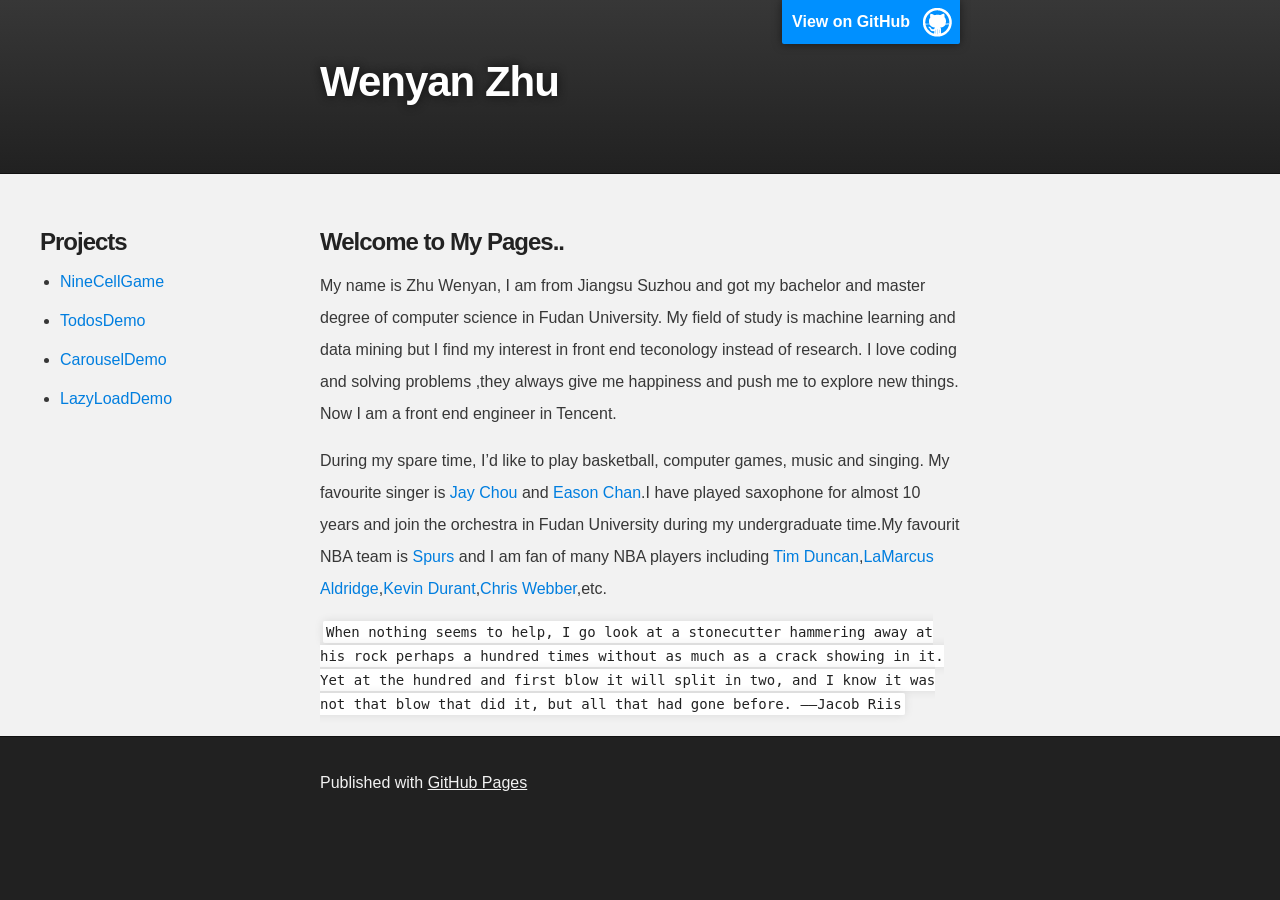
<file: index.html>
<!DOCTYPE html>
<html>
  <head>
    <meta charset='utf-8'>
    <meta http-equiv="X-UA-Compatible" content="chrome=1">
    <meta name="description" content="Zhuwy.GitHub.io : ">
    <link rel="stylesheet" type="text/css" media="screen" href="stylesheets/stylesheet.css">
    <title>Zhuwy.GitHub.io</title>
  </head>
  <body>
    <!-- HEADER -->
    <div id="header_wrap" class="outer">
      <header class="inner">
        <a id="forkme_banner" href="https://github.com/zhuwy" target="_blank">View on GitHub</a>
        <h1 id="project_title">Wenyan Zhu</h1>
        <h2 id="project_tagline"></h2>
      </header>
    </div>
    <!-- MAIN CONTENT -->
    <div id="main_content_wrap" class="outer">
      <section id="left-bar">
        <h3>Projects</h3>
        <ul>
		  <li><a class="anchor" href="http://zhuwy.github.io/projects/NineCellGame" target="_blank">NineCellGame</a></li>
          <li><a class="anchor" href="http://zhuwy.github.io/projects/Todos" target="_blank">TodosDemo</a></li>
          <li><a class="anchor" href="http://zhuwy.github.io/projects/Carousel" target="_blank">CarouselDemo</a></li>
          <li><a class="anchor" href="http://zhuwy.github.io/projects/LazyLoad" target="_blank">LazyLoadDemo</a></li>
        </ul>
        
      </section>
      <section id="main_content" class="inner">
        <h3>
        <a id="welcome-to-github-pages" class="anchor" href="#welcome-to-github-pages" aria-hidden="true"><span class="octicon octicon-link"></span></a>Welcome to My Pages..</h3>
        <p>My name is Zhu Wenyan, I am from Jiangsu Suzhou and got my bachelor and master degree of computer science in Fudan University. My field of study is machine learning and data mining but I find my interest in front end teconology instead of research. I love coding and solving problems ,they always give me happiness and push me to explore new things. Now I am a front end engineer in Tencent.
        </p>
        <p>During my spare time, I’d like to play basketball, computer games, music and singing. My favourite singer is <a href="http://music.163.com/#/artist?id=6452">Jay Chou</a> and <a href="http://music.163.com/#/artist?id=2116">Eason Chan</a>.I have played saxophone for almost 10 years and join the orchestra in Fudan University during my undergraduate time.My favourit NBA team is <a href="">Spurs</a> and I am fan of many NBA players including <a href="">Tim Duncan</a>,<a href="https://en.wikipedia.org/wiki/LaMarcus_Aldridge">LaMarcus Aldridge</a>,<a href="https://en.wikipedia.org/wiki/Kevin_Durant">Kevin Durant</a>,<a href="https://en.wikipedia.org/wiki/Chris_Webber">Chris Webber</a>,etc.
        </p>
        <code>
          When nothing seems to help, I go look at a stonecutter hammering away at his rock perhaps a hundred times without as much as a crack showing in it. Yet at the hundred and first blow it will split in two, and I know it was not that blow that did it, but all that had gone before.   
          ——Jacob Riis</code>
        <!-- <p>This automatic page generator is the easiest way to create beautiful pages for all of your projects. Author your page content here <a href="https://guides.github.com/features/mastering-markdown/">using GitHub Flavored Markdown</a>, select a template crafted by a designer, and publish. After your page is generated, you can check out the new <code>gh-pages</code> branch locally. If you’re using GitHub for Mac or GitHub for Windows, simply sync your repository and you’ll see the new branch.</p> -->
        <!-- <h3>
        <a id="designer-templates" class="anchor" href="#designer-templates" aria-hidden="true"><span class="octicon octicon-link"></span></a>Designer Templates</h3>
        <p>We’ve crafted some handsome templates for you to use. Go ahead and click 'Continue to layouts' to browse through them. You can easily go back to edit your page before publishing. After publishing your page, you can revisit the page generator and switch to another theme. Your Page content will be preserved.</p>
        <h3>
        <a id="creating-pages-manually" class="anchor" href="#creating-pages-manually" aria-hidden="true"><span class="octicon octicon-link"></span></a>Creating pages manually</h3>
        <p>If you prefer to not use the automatic generator, push a branch named <code>gh-pages</code> to your repository to create a page manually. In addition to supporting regular HTML content, GitHub Pages support Jekyll, a simple, blog aware static site generator. Jekyll makes it easy to create site-wide headers and footers without having to copy them across every page. It also offers intelligent blog support and other advanced templating features.</p>
        <h3>
        <a id="authors-and-contributors" class="anchor" href="#authors-and-contributors" aria-hidden="true"><span class="octicon octicon-link"></span></a>Authors and Contributors</h3>
        <p>You can <a href="https://github.com/blog/821" class="user-mention">@mention</a> a GitHub username to generate a link to their profile. The resulting <code>&lt;a&gt;</code> element will link to the contributor’s GitHub Profile. For example: In 2007, Chris Wanstrath (<a href="https://github.com/defunkt" class="user-mention">@defunkt</a>), PJ Hyett (<a href="https://github.com/pjhyett" class="user-mention">@pjhyett</a>), and Tom Preston-Werner (<a href="https://github.com/mojombo" class="user-mention">@mojombo</a>) founded GitHub.</p>
        <h3>
        <a id="support-or-contact" class="anchor" href="#support-or-contact" aria-hidden="true"><span class="octicon octicon-link"></span></a>Support or Contact</h3>
        <p>Having trouble with Pages? Check out our <a href="https://help.github.com/pages">documentation</a> or <a href="https://github.com/contact">contact support</a> and we’ll help you sort it out.</p> -->
      </section>
    </div>
    <!-- FOOTER  -->
    <div id="footer_wrap" class="outer">
      <footer class="inner">
        <p>Published with <a href="https://pages.github.com">GitHub Pages</a></p>
      </footer>
    </div>
    
  </body>
</html>
</file>
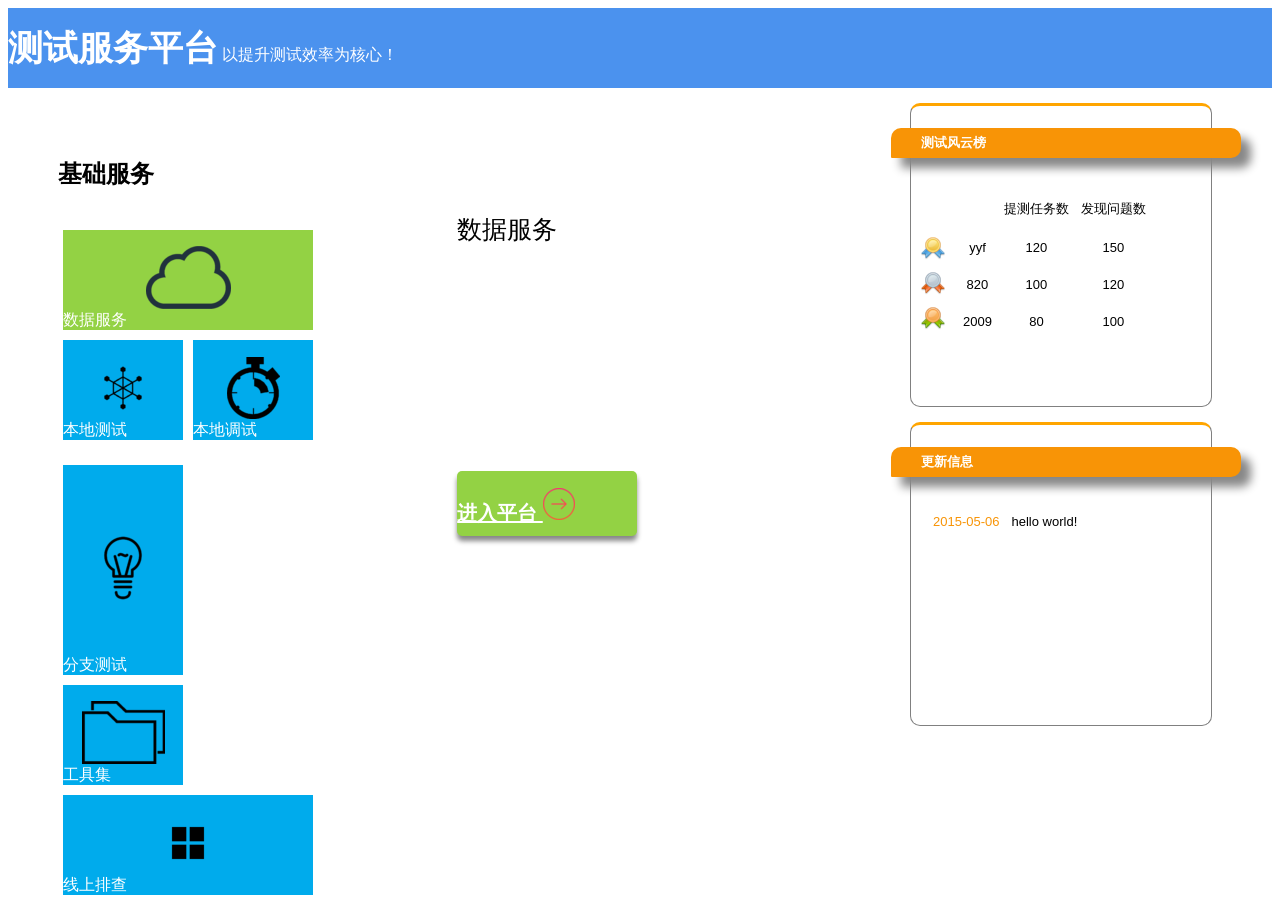
<file: projects/BaiduHomework/index.html>
<!DOCTYPE html>
<html lang="en">
<head>
  <meta charset="utf-8">
  
  <link href = "./css/main.css" rel="stylesheet">
  <title>Test Platform</title>
<style >

</style>
</head>
<body>
  
<div class="header">
	<span class="title">测试服务平台</span>
	<span class="subtitle">以提升测试效率为核心！</span>
</div>
  
<div class="left">
  <h2>基础服务</h2>
  
  <div id="leftup">
    <div id="t1" class="option selected">
    	<span class="optiontext">数据服务</span>
    	<div class="pic">
    		<img src="./images/cloud-64px.png" />
    	</div>    	                   
    </div>
    
    <div id="t2" class="option">
	    <span class="optiontext">本地测试</span>
	    <div class="pic">
    		<img src="./images/hexagon-64px.png"  />
    	</div>
    </div>
    <div id="t3" class="option">
    	<span class="optiontext">本地调试</span>
    	<div class="pic">
    		<img src="./images/stopwatch-64px.png"  />
    	</div>
    </div>
  </div>
    <div id="t4" class="option">
    	<span class="optiontext">分支测试</span>
    	<div class="pic">
    		<img src="./images/light-64px.png"  />
    	</div>
    </div>
    <div id="t5" class="option">
    	<span class="optiontext">工具集</span>
    	<div class="pic">
    		<img src="./images/folder-64px.png"  />
    	</div>
    </div>
    <div id="t6" class="option">
    	<span class="optiontext">线上排查</span>
    	<div class="pic">
    		<img src="./images/foursquare-64px.png"  />
    	</div>
    </div>
    
    
</div>
  
<div class="middle">
	<p class="board">数据服务</p>  
	<div class="button">	
		<a href="about:blank" target="_blank" >进入平台
			<img src="./images/right-32px.png"  />
		</a>
	</div>
</div>
  
<div class="right">
  	<div class="bullet">  	
  		<div class="bullettitle">
  			<h5>测试风云榜</h5>
  		</div>
  		<div class="gold medal">
  			<img src="./images/gold-24px.png" />
  		</div>
  		<div class="silver medal">
  			<img src="./images/silver-24px.png" />
  		</div>
  		<div class="bronze medal">
  			<img src="./images/bronze-24px.png" />
  		</div>
  		<table class="ranktable">  
			    <tr>
			    <td></td>		    
			    	<td>提测任务数</td>
			    	<td>发现问题数</td>
			    </tr>
			   
			    <tr>  
			     <td>yyf</td>  
			     <td>120</td>  
			     <td>150</td> 
			    </tr>
          <tr>  
           <td>820</td>  
           <td>100</td>  
           <td>120</td> 
          </tr>  
          <tr>  
           <td>2009</td>  
           <td>80</td>  
           <td>100</td> 
          </tr>    
			   
			     
		  </table> 
  	</div>
  	<div class="bullet">
  		<div class="bullettitle">
  			<h5>更新信息</h5>
  			
  		</div>
 
	  		<table class ="updatetable">  
				    
				   <c:forEach var="info" items="${mainModel.infoList}">  
				    <tr>  
				     <td style="color:rgb(248,148,6);">2015-05-06</td>  
				     <td>hello world!</td>  
				    
				    </tr>  
				   </c:forEach>  
				     
			  </table>

  	</div>
</div>
  
</body>
<script src="./js/jquery.js" ></script>
<script src="./js/main.js" ></script>
</html>
</file>
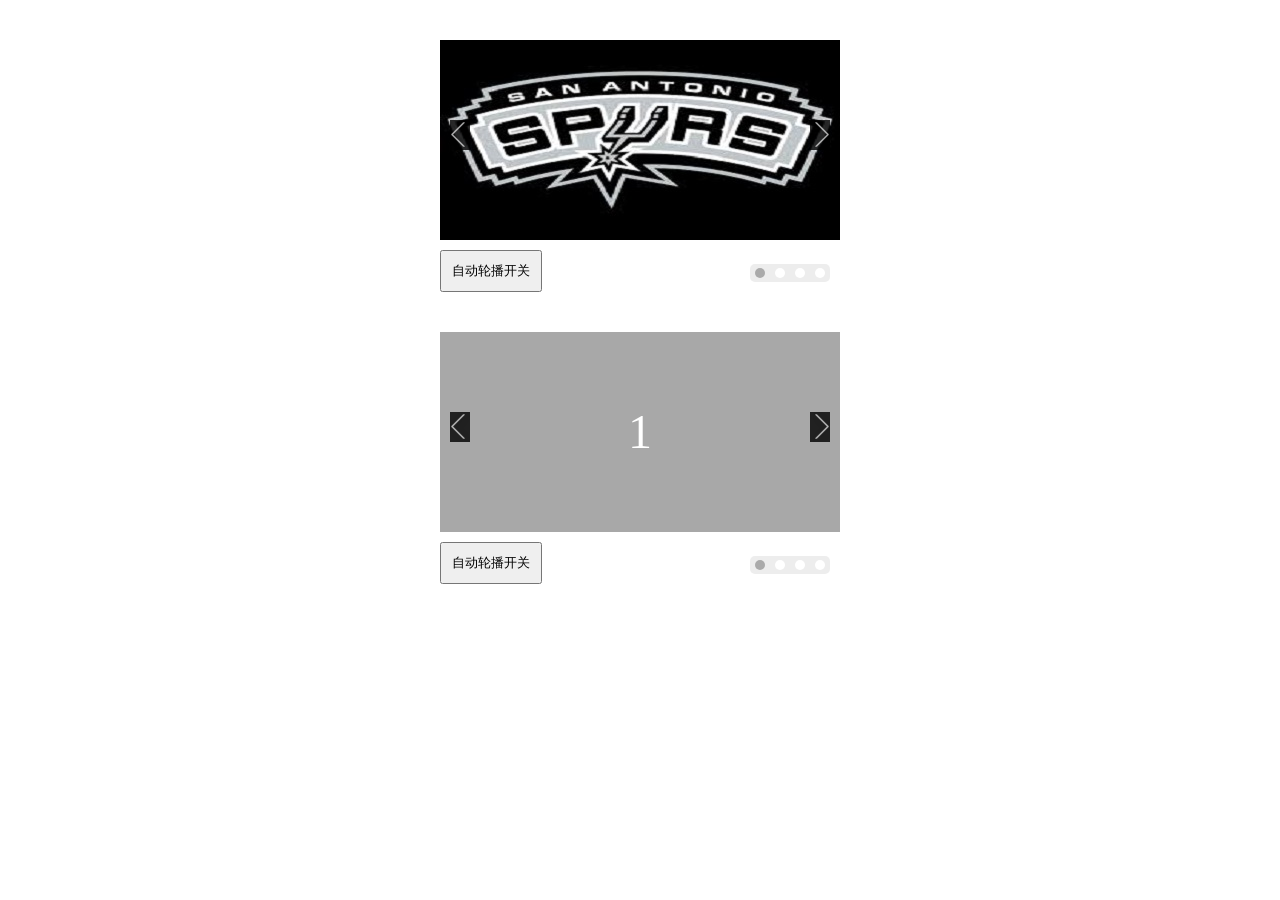
<file: projects/Carousel/index.html>
<!doctype html>
<html lang="en">
	<head>
		<meta charset="UTF-8">
		<title>Carousel轮播</title>
		<link rel="stylesheet" type="text/css" href="./styles/carousel.css">
	</head>
	<body>
		<div class="mod-carousel">
			<div class="buttons">
				<span class="prev"></span>
				<span class="next"></span>
			</div>


			<ul class="nav">
				<li><a href="javascript:void(0)" class="circle active"></a></li>
				<li><a href="javascript:void(0)" class="circle"></a></li>
				<li><a href="javascript:void(0)" class="circle"></a></li>
				<li><a href="javascript:void(0)" class="circle"></a></li>
			</ul>

			<div class="content">
				<ul>
					<li data-idx=0>
						<img src="./images/spurs/spurs1.jpg" alt="Slide-0">
					</li>
					<li data-idx=1>
						<img src="./images/spurs/gdp1.jpg" alt="Slide-1">
					</li>
					<li data-idx=2>
						<img src="./images/spurs/gdp2.jpg" alt="Slide-2">
					</li>
					<li data-idx=3>
						<img src="./images/spurs/td1.png" alt="Slide-3">
					</li>
				</ul>
			</div>
			<div class="autoPlaySwitch">
				<button>自动轮播开关</button>
			</div>
		</div>
		<div class="mod-carousel">
			<div class="buttons">
				<span class="prev"></span>
				<span class="next"></span>
			</div>


			<ul class="nav">
				<li><a href="javascript:void(0)" class="circle active"></a></li>
				<li><a href="javascript:void(0)" class="circle"></a></li>
				<li><a href="javascript:void(0)" class="circle"></a></li>
				<li><a href="javascript:void(0)" class="circle"></a></li>
			</ul>

			<div class="content">
				<ul>
					<li data-idx=0>
						<span>1</span>
					</li>
					<li data-idx=1>
						<span>2</span>
					</li>
					<li data-idx=2>
						<span>3</span>
					</li>
					<li data-idx=3>
						<span>4</span>
					</li>
				</ul>
			</div>
			<div class="autoPlaySwitch">
				<button>自动轮播开关</button>
			</div>
		</div>
		<script type="text/javascript" src="./js/jquery-1.11.3.min.js"></script>
		<script type="text/javascript" src="./js/carousel.js"></script>
	</body>
</html>
</file>
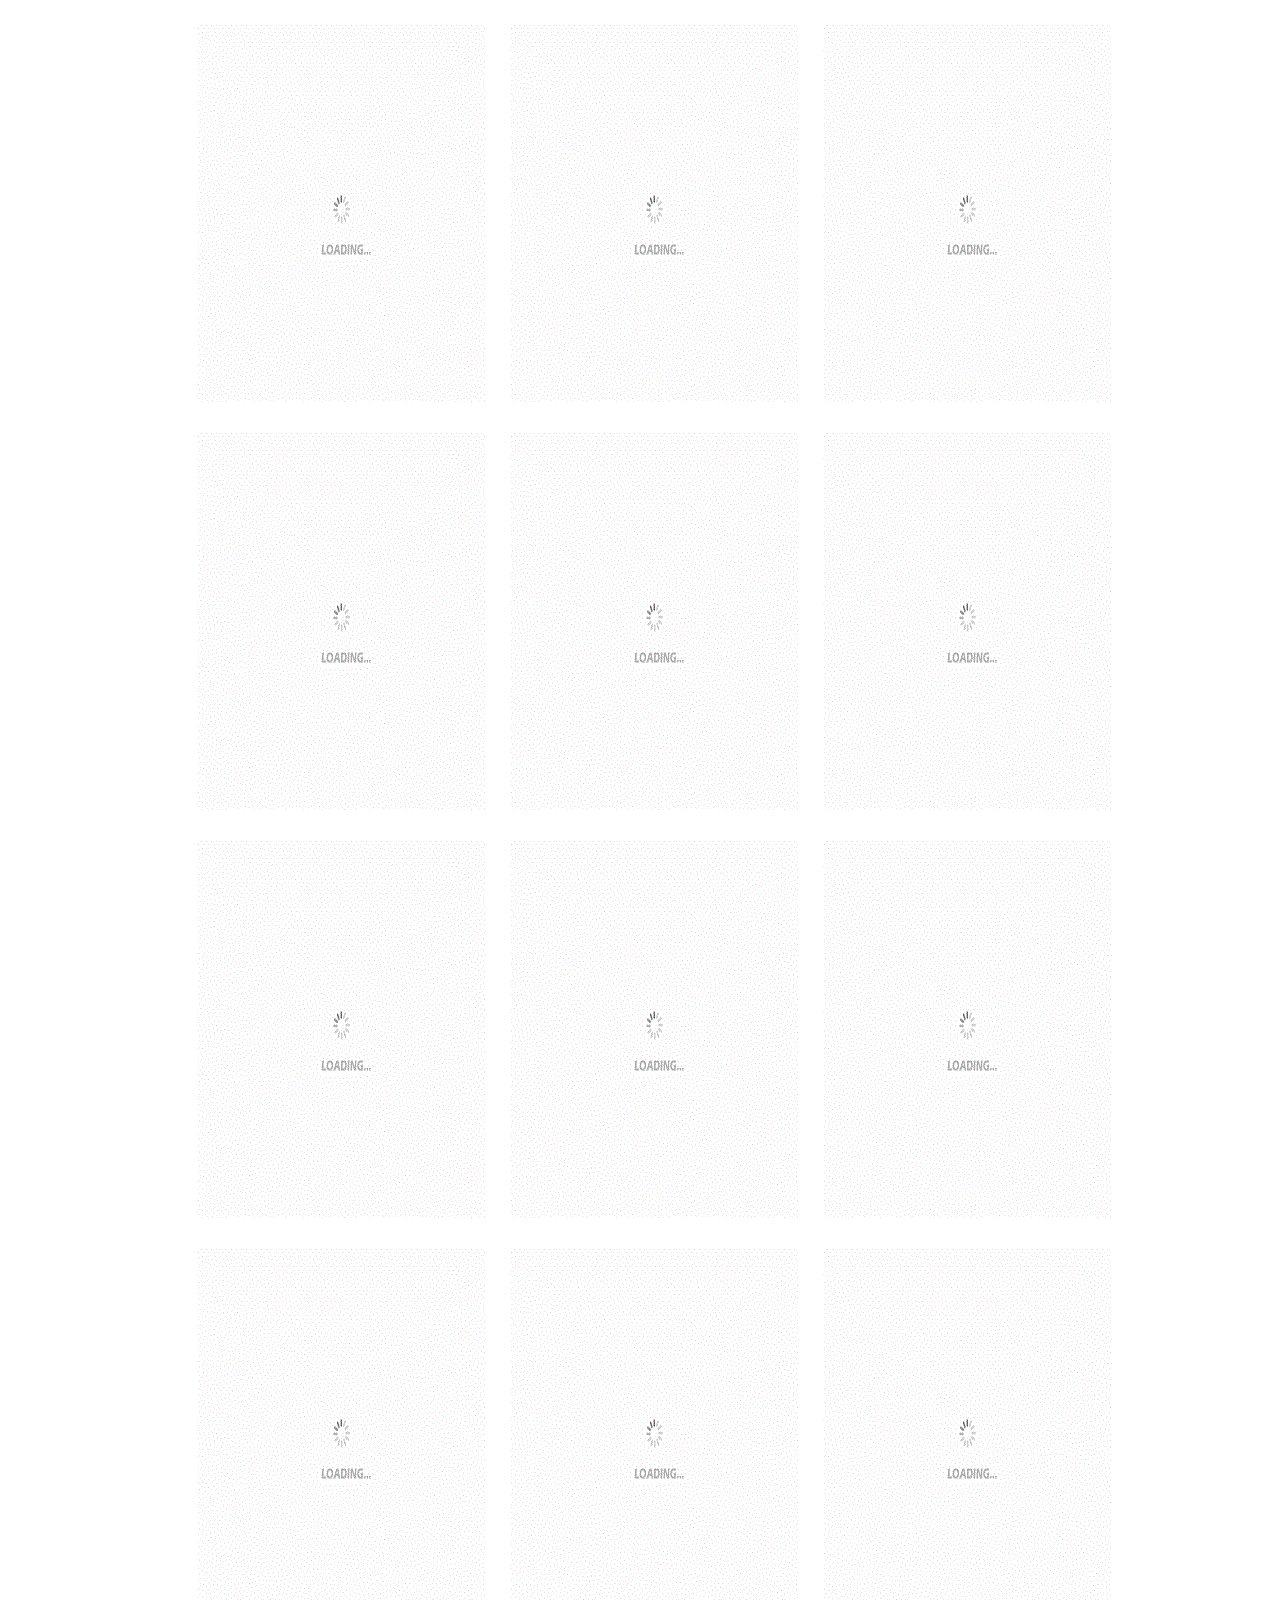
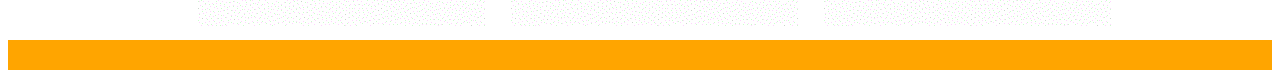
<file: projects/LazyLoad/index.html>
<!doctype html>
<html lang="en">
	<head>
		<meta charset="UTF-8">
		<link rel="stylesheet" type="text/css" href="lazyload.css">
	</head>
	<body>
		<ul class="container">
			<li><a href="javascript:void(0)"><img src="./images/loading.gif" data-src="./images/masami.jpg"></a></li>
			<li><a href="javascript:void(0)"><img src="./images/loading.gif" data-src="./images/masami.jpg"></a></li>
			<li><a href="javascript:void(0)"><img src="./images/loading.gif" data-src="./images/masami.jpg"></a></li>
			<li><a href="javascript:void(0)"><img src="./images/loading.gif" data-src="./images/masami.jpg"></a></li>
			<li><a href="javascript:void(0)"><img src="./images/loading.gif" data-src="./images/masami.jpg"></a></li>
			<li><a href="javascript:void(0)"><img src="./images/loading.gif" data-src="./images/masami.jpg"></a></li>
			<li><a href="javascript:void(0)"><img src="./images/loading.gif" data-src="./images/masami.jpg"></a></li>
			<li><a href="javascript:void(0)"><img src="./images/loading.gif" data-src="./images/masami.jpg"></a></li>
			<li><a href="javascript:void(0)"><img src="./images/loading.gif" data-src="./images/masami.jpg"></a></li>
			<li><a href="javascript:void(0)"><img src="./images/loading.gif" data-src="./images/masami.jpg"></a></li>
			<li><a href="javascript:void(0)"><img src="./images/loading.gif" data-src="./images/masami.jpg"></a></li>
			<li><a href="javascript:void(0)"><img src="./images/loading.gif" data-src="./images/masami.jpg"></a></li>
		</ul>
		<div class="footer">
			
		</div>
		<script type="text/javascript" src="jquery-1.11.3.min.js"></script>
		<script type="text/javascript" src="lazyload.js"></script>
		<!-- <script type="text/javascript">
		$(window).on('scroll', function(){
		checkShow();
		});
		checkShow();
		function checkShow(){
		$('.container img').each(function(){
			var $cur = $(this);
			if(isShow($cur)){
				setTimeout(function(){
					showImg($cur);
				}, 500);
				
			}
		});
		}
		function isShow(el){
		var scrollH = $(window).scrollTop(),
		winH = $(window).height(),
		top = el.offset().top;
		if(top < winH + scrollH){
		return true;
		}else{
		return false;
		}
		}
		function showImg($el){
		$el.attr('src', $el.attr('data-src'));
		}
		</script>-->
	</body>
</html>
</file>
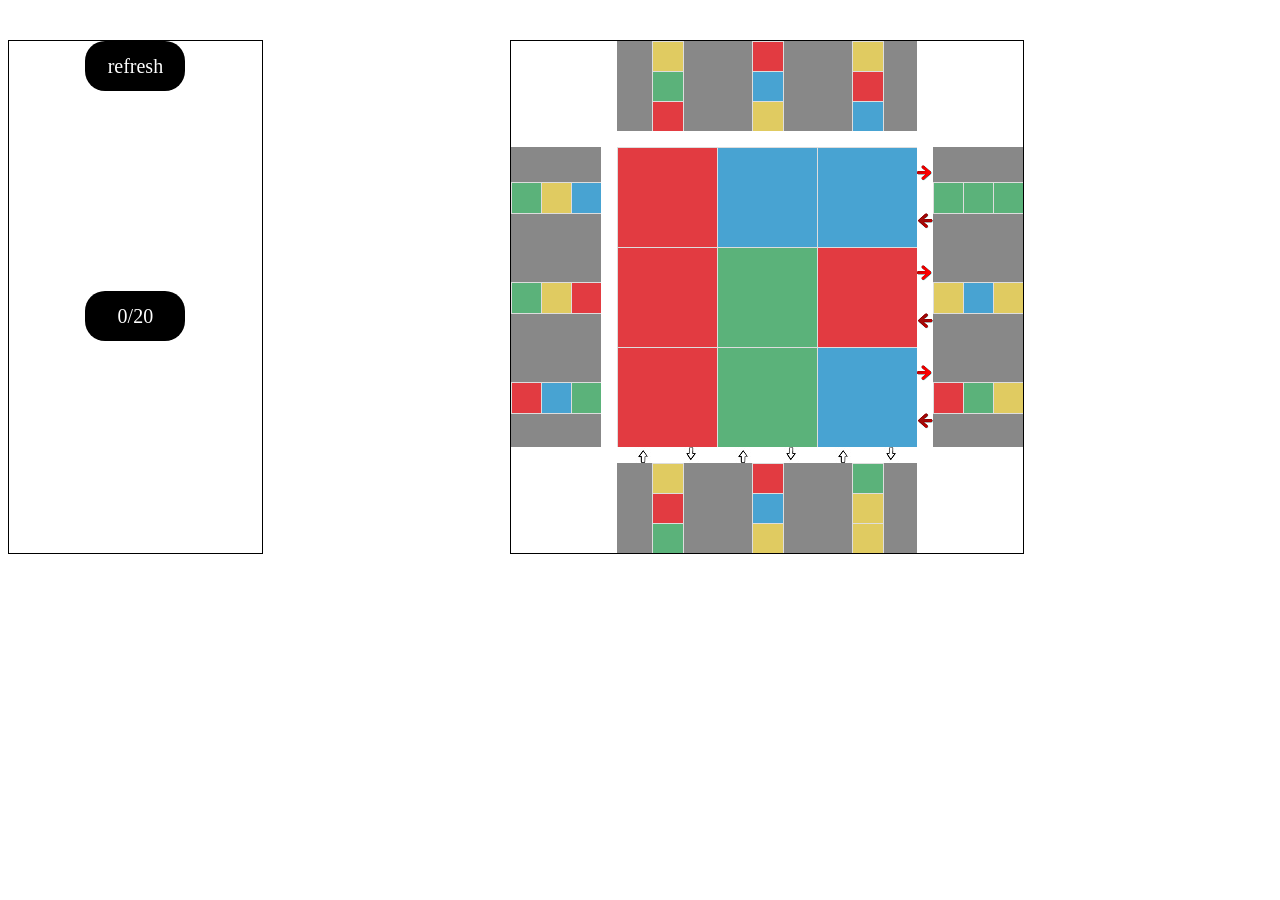
<file: projects/NineCellGame/index.html>
<!doctype html>
<html>
<head>
	<link rel="stylesheet" type="text/css" href="styleless.css">
</head>
<body>
	<div class="leftbar">
		<div class="refresh">refresh</div>
		<div class="step-board"></div>

	</div>
	<div class="main">
		<div class="container top-container"></div>
		<div class="container right-container"></div>
		<div class="container bottom-container"></div>
		<div class="container left-container"></div>
		<div class="container center-container"></div>

		<div class="top-arrow-container"></div>
		<div class="right-arrow-container"></div>
		<div class="bottom-arrow-container"></div>
		<div class="left-arrow-container"></div>
	</div>
	<script type="text/javascript" src="jquery-1.11.3.min.js"></script>
	<script type="text/javascript" src="NineCellGame.js"></script>
	<script type="text/javascript">
		NineCellGame.initModule();
	</script>
</body>
</html>
</file>
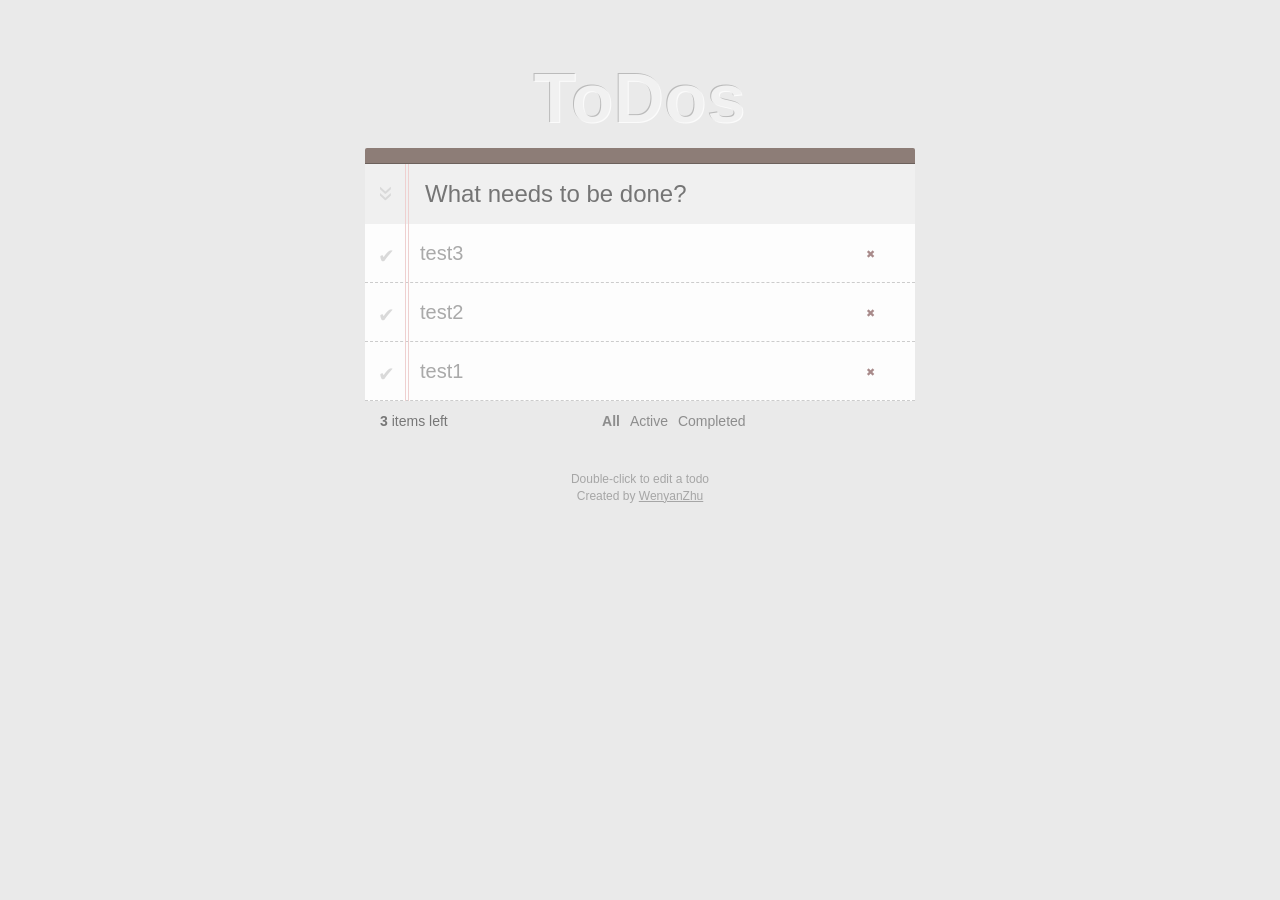
<file: projects/Todos/index.html>
<!doctype html>
<html lang="en">
	<head>
		<meta charset="UTF-8">
		<title>ToDos</title>
		<link rel="stylesheet" type="text/css" href="./style/todo.css">
	</head>
	<body>
		<div id="test" class="todo-container">
			<h1>ToDos</h1>
			<div class="todo-banner"></div>
			<div class="todo-content">
				<div class="todo-input">
					<label class="todo-toggle"></label>
					<input type="text" placeholder="What needs to be done?" />
				</div>
				<ul class="todo-items">
					
				</ul>
				<div class="separator"></div>
			</div>
			<div class="todo-summary">
				<div class="todo-left">
					<span class="active-num">0</span> items left
				</div>
				<div class="todo-filters">
					<span class="switch switch-all current">All</span>
					<span class="switch switch-active">Active</span>
					<span class="switch switch-complete">Completed</span>
				</div>
				<div class="todo-clear">
					Clear completed <span class="complete-wrap">(<label class="complete-num">0</label>)</span>
				</div>
			</div>

		</div>
		<div class="footer">
			<div>Double-click to edit a todo</div>
			<div>
				Created by <a href="http://zhuwy.github.io" target="_blank">WenyanZhu</a>
			</div>
		</div>
		<script type="text/javascript" src="./scripts/app.js"></script>
		<script type="text/javascript">
			var todo = new Todo('test');
			todo.add('test1');
			todo.add('test2');
			todo.add('test3');
		</script>
	</body>
</html>
</file>
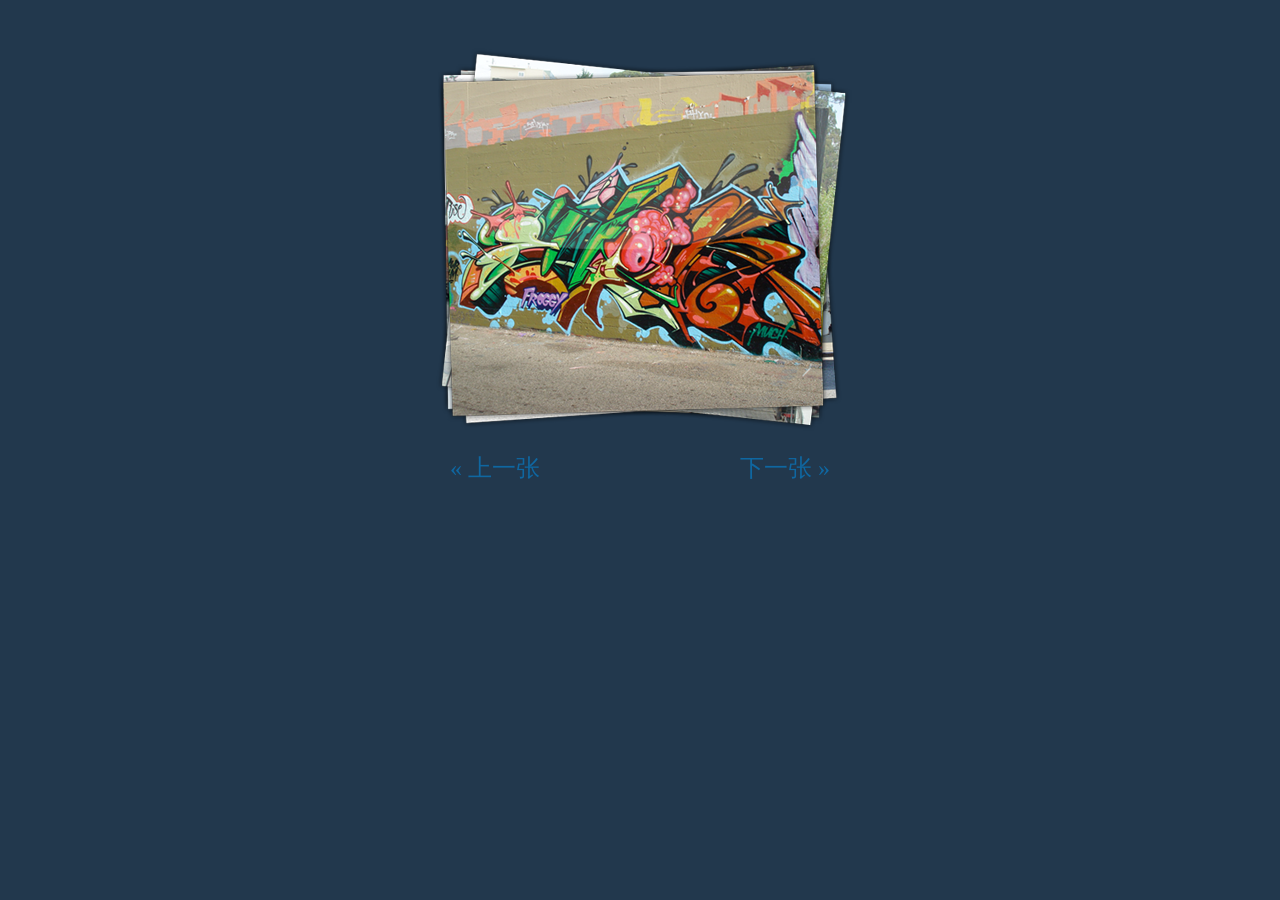
<file: projects/jquery-mult-image-switch/jquery-mult-image-switch/index.html>
<!DOCTYPE html PUBLIC "-//W3C//DTD XHTML 1.0 Transitional//EN" "http://www.w3.org/TR/xhtml1/DTD/xhtml1-transitional.dtd">
<html xmlns="http://www.w3.org/1999/xhtml">
<head>
<meta http-equiv="Content-Type" content="text/html; charset=utf-8" />
<title>jQuery多张图片上下叠加切换插件DEMO演示</title>


<link rel="stylesheet" type="text/css" media="screen" href="css/style.css" />



</head>

<body>

<div id="gallery">
	<div id="pictures">
		<img src="images/picture1.png" alt="" />
		<img src="images/picture2.png" alt="" />
		<img src="images/picture3.png" alt="" />
		<img src="images/picture4.png" alt="" />
		<img src="images/picture5.png" alt="" />
	</div>
	<div id="prev"><a href="#previous">&laquo; 上一张</a></div>
	<div id="next"><a href="#next">下一张 &raquo;</a></div>
</div>

<div style="text-align:center;clear:both;margin-top:50px">

</div>
<script type="text/javascript" src="js/jquery-1.3.2.min.js"></script>
<script type="text/javascript" src="js/script.js"></script>
</body>
</html>
</file>
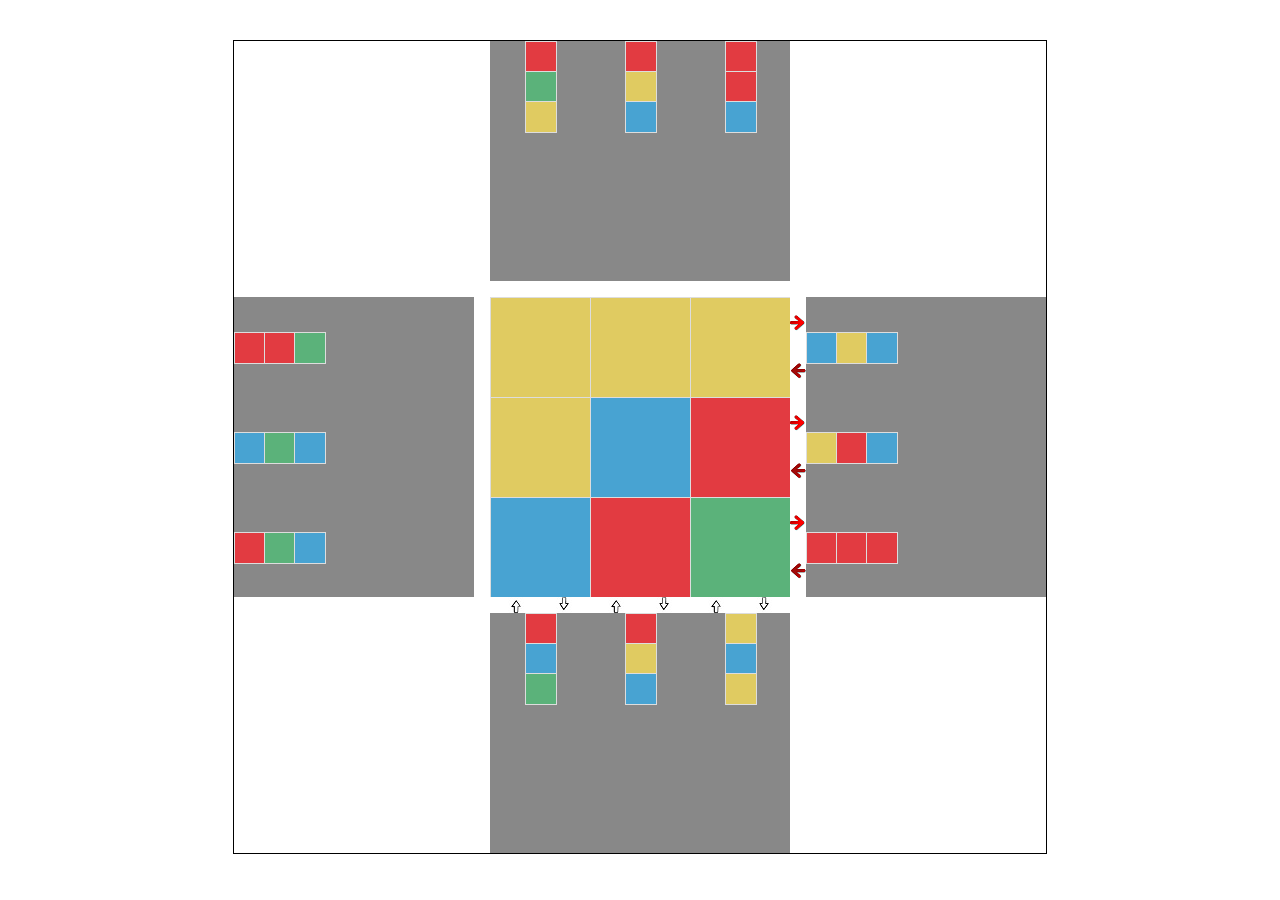
<file: projects/NineCellGame/NineCellGame.html>
<!doctype html>
<html>
<head>
	<link rel="stylesheet" type="text/css" href="style.css">
</head>
<body>
	<div class="main">
		<div class="container top-container"></div>
		<div class="container right-container"></div>
		<div class="container bottom-container"></div>
		<div class="container left-container"></div>
		<div class="container center-container"></div>

		<div class="top-arrow-container"></div>
		<div class="right-arrow-container"></div>
		<div class="bottom-arrow-container"></div>
		<div class="left-arrow-container"></div>
	</div>
	<script type="text/javascript" src="jquery-1.11.3.min.js"></script>
	<script type="text/javascript" src="NineCellGame.js"></script>
	<script type="text/javascript">
		NineCellGame.initModule();
	</script>
</body>
</html>
</file>
<file: stylesheets/stylesheet.css>
/*******************************************************************************
Slate Theme for GitHub Pages
by Jason Costello, @jsncostello
*******************************************************************************/

@import url(github-light.css);

/*******************************************************************************
MeyerWeb Reset
*******************************************************************************/

html, body, div, span, applet, object, iframe,
h1, h2, h3, h4, h5, h6, p, blockquote, pre,
a, abbr, acronym, address, big, cite, code,
del, dfn, em, img, ins, kbd, q, s, samp,
small, strike, strong, sub, sup, tt, var,
b, u, i, center,
dl, dt, dd, ol, ul, li,
fieldset, form, label, legend,
table, caption, tbody, tfoot, thead, tr, th, td,
article, aside, canvas, details, embed,
figure, figcaption, footer, header, hgroup,
menu, nav, output, ruby, section, summary,
time, mark, audio, video {
  margin: 0;
  padding: 0;
  border: 0;
  font: inherit;
  vertical-align: baseline;
}

/* HTML5 display-role reset for older browsers */
article, aside, details, figcaption, figure,
footer, header, hgroup, menu, nav, section {
  display: block;
}

ol, ul {
  list-style: none;
}

table {
  border-collapse: collapse;
  border-spacing: 0;
}

/*******************************************************************************
Theme Styles
*******************************************************************************/

body {
  box-sizing: border-box;
  color:#373737;
  background: #212121;
  font-size: 16px;
  font-family: 'Myriad Pro', Calibri, Helvetica, Arial, sans-serif;
  line-height: 1.5;
  -webkit-font-smoothing: antialiased;
}

h1, h2, h3, h4, h5, h6 {
  margin: 10px 0;
  font-weight: 700;
  color:#222222;
  font-family: 'Lucida Grande', 'Calibri', Helvetica, Arial, sans-serif;
  letter-spacing: -1px;
}

h1 {
  font-size: 36px;
  font-weight: 700;
}

h2 {
  padding-bottom: 10px;
  font-size: 32px;
  background: url('../images/bg_hr.png') repeat-x bottom;
}

h3 {
  font-size: 24px;
}

h4 {
  font-size: 21px;
}

h5 {
  font-size: 18px;
}

h6 {
  font-size: 16px;
}

p {
  margin: 10px 0 15px 0;
  line-height: 2.0
}

footer p {
  color: #f2f2f2;
}

a {
  text-decoration: none;
  color: #007edf;
  text-shadow: none;

  transition: color 0.5s ease;
  transition: text-shadow 0.5s ease;
  -webkit-transition: color 0.5s ease;
  -webkit-transition: text-shadow 0.5s ease;
  -moz-transition: color 0.5s ease;
  -moz-transition: text-shadow 0.5s ease;
  -o-transition: color 0.5s ease;
  -o-transition: text-shadow 0.5s ease;
  -ms-transition: color 0.5s ease;
  -ms-transition: text-shadow 0.5s ease;
}

a:hover, a:focus {text-decoration: underline;}

footer a {
  color: #F2F2F2;
  text-decoration: underline;
}

em {
  font-style: italic;
}

strong {
  font-weight: bold;
}

img {
  position: relative;
  margin: 0 auto;
  max-width: 739px;
  padding: 5px;
  margin: 10px 0 10px 0;
  border: 1px solid #ebebeb;

  box-shadow: 0 0 5px #ebebeb;
  -webkit-box-shadow: 0 0 5px #ebebeb;
  -moz-box-shadow: 0 0 5px #ebebeb;
  -o-box-shadow: 0 0 5px #ebebeb;
  -ms-box-shadow: 0 0 5px #ebebeb;
}

p img {
  display: inline;
  margin: 0;
  padding: 0;
  vertical-align: middle;
  text-align: center;
  border: none;
}

pre, code {
  width: 100%;
  color: #222;
  background-color: #fff;

  font-family: Monaco, "Bitstream Vera Sans Mono", "Lucida Console", Terminal, monospace;
  font-size: 14px;

  border-radius: 2px;
  -moz-border-radius: 2px;
  -webkit-border-radius: 2px;
}

pre {
  width: 100%;
  padding: 10px;
  box-shadow: 0 0 10px rgba(0,0,0,.1);
  overflow: auto;
}

code {
  padding: 3px;
  margin: 0 3px;
  box-shadow: 0 0 10px rgba(0,0,0,.1);
  text-indent: 1cm;
}

pre code {
  display: block;
  box-shadow: none;
}

blockquote {
  color: #666;
  margin-bottom: 20px;
  padding: 0 0 0 20px;
  border-left: 3px solid #bbb;
}


ul, ol, li, dl {
  margin-bottom: 15px
}

ul {
  list-style-position: inside;
  list-style: disc;
  padding-left: 20px;
}

ol {
  list-style-position: inside;
  list-style: decimal;
  padding-left: 20px;
}

dl dt {
  font-weight: bold;
}

dl dd {
  padding-left: 20px;
  font-style: italic;
}

dl p {
  padding-left: 20px;
  font-style: italic;
}

hr {
  height: 1px;
  margin-bottom: 5px;
  border: none;
  background: url('../images/bg_hr.png') repeat-x center;
}

table {
  border: 1px solid #373737;
  margin-bottom: 20px;
  text-align: left;
 }

th {
  font-family: 'Lucida Grande', 'Helvetica Neue', Helvetica, Arial, sans-serif;
  padding: 10px;
  background: #373737;
  color: #fff;
 }

td {
  padding: 10px;
  border: 1px solid #373737;
 }

form {
  background: #f2f2f2;
  padding: 20px;
}

/*******************************************************************************
Full-Width Styles
*******************************************************************************/

.outer {
  width: 100%;
}

.inner {
  position: relative;
  max-width: 640px;
  padding: 20px 10px;
  margin: 0 auto;
}

#forkme_banner {
  display: block;
  position: absolute;
  top:0;
  right: 10px;
  z-index: 10;
  padding: 10px 50px 10px 10px;
  color: #fff;
  background: url('../images/blacktocat.png') #0090ff no-repeat 95% 50%;
  font-weight: 700;
  box-shadow: 0 0 10px rgba(0,0,0,.5);
  border-bottom-left-radius: 2px;
  border-bottom-right-radius: 2px;
}

#header_wrap {
  background: #212121;
  background: -moz-linear-gradient(top, #373737, #212121);
  background: -webkit-linear-gradient(top, #373737, #212121);
  background: -ms-linear-gradient(top, #373737, #212121);
  background: -o-linear-gradient(top, #373737, #212121);
  background: linear-gradient(top, #373737, #212121);
}

#header_wrap .inner {
  padding: 50px 10px 30px 10px;
}

#project_title {
  margin: 0;
  color: #fff;
  font-size: 42px;
  font-weight: 700;
  text-shadow: #111 0px 0px 10px;
}

#project_tagline {
  color: #fff;
  font-size: 24px;
  font-weight: 300;
  background: none;
  text-shadow: #111 0px 0px 10px;
}

#downloads {
  position: absolute;
  width: 210px;
  z-index: 10;
  bottom: -40px;
  right: 0;
  height: 70px;
  background: url('../images/icon_download.png') no-repeat 0% 90%;
}

.zip_download_link {
  display: block;
  float: right;
  width: 90px;
  height:70px;
  text-indent: -5000px;
  overflow: hidden;
  background: url(../images/sprite_download.png) no-repeat bottom left;
}

.tar_download_link {
  display: block;
  float: right;
  width: 90px;
  height:70px;
  text-indent: -5000px;
  overflow: hidden;
  background: url(../images/sprite_download.png) no-repeat bottom right;
  margin-left: 10px;
}

.zip_download_link:hover {
  background: url(../images/sprite_download.png) no-repeat top left;
}

.tar_download_link:hover {
  background: url(../images/sprite_download.png) no-repeat top right;
}

#main_content_wrap {
  background: #f2f2f2;
  border-top: 1px solid #111;
  border-bottom: 1px solid #111;
}

#main_content {
  padding-top: 40px;
}

#left-bar {
  float:left;
  padding-top: 40px;
  padding-left: 40px;
}

#footer_wrap {
  background: #212121;
}



/*******************************************************************************
Small Device Styles
*******************************************************************************/

@media screen and (max-width: 480px) {
  body {
    font-size:14px;
  }

  #downloads {
    display: none;
  }

  .inner {
    min-width: 320px;
    max-width: 480px;
  }

  #project_title {
  font-size: 32px;
  }

  h1 {
    font-size: 28px;
  }

  h2 {
    font-size: 24px;
  }

  h3 {
    font-size: 21px;
  }

  h4 {
    font-size: 18px;
  }

  h5 {
    font-size: 14px;
  }

  h6 {
    font-size: 12px;
  }

  code, pre {
    min-width: 320px;
    max-width: 480px;
    font-size: 11px;
  }

}
</file>
<file: projects/BaiduHomework/css/main.css>
body{
	font-family:"Microsoft YaHei",Arial,Helvetica,sans-serif,"����";
}
a{
	/*display:block;
	width:150px;
	height:65px;
	background-color:rgb(147,210,68);
	border-radius: 5px;*/
    color: white;
    font-weight: bold;   
    font-size:20px;
    line-height:45px;
    
}

.header{
  height:80px;
  background-color:rgb(75,146,238);
  /*border: solid 1px;*/
  line-height:80px;
}
.title{
	font-family:"FZShuTi",Arial,Helvetica,sans-serif,"����";
	color:#FFF;
    font-size:35px;
    font-weight:bold;
}
.subtitle{
	font-family:"STXingkai",Arial,Helvetica,sans-serif,"����";
	color:#FFF;
	
}
.left{
  width:30%;
  height:100%;
  /*border: solid 1px;*/
  float:left;
  position:relative;
  margin-left:50px;
  margin-top:50px;
}
.middle{
  width:30%;
  height:500px;
  /*border: solid 1px;*/
  float:left;
  margin-left:20px;
  position:relative;
  
}
.board {
	position:relative;
    top:100px;
    font-weight: 550;   
    font-size:25px;
}
.button {
	width:180px;
	height:65px;
	background-color:rgb(147,210,68);
	border-radius: 5px;
	box-shadow: 0px 5px 5px  #888888;
	position:relative;
    top:300px;
    vertical-align:bottom;
    display: table-cell;
}

.right{
  width:30%;
  
  /*border: solid 1px;*/
  float:right;
}
.option{
	background-color:rgb(0,171,236);
	position:relative;
	cursor: pointer;
}
.optiontext{
	position:absolute;
	top:80px;
	
}
#t4 .optiontext {
	position:absolute;
	top:190px;
}
.option.selected{
	background-color:rgb(147,210,68);
}
.optiontext{
	color:#FFF;
}
.bullet{
	width:300px;
	height:300px;
	border:solid 1px gray;
	position:relative;
	float:right;
	right:60px;
	margin-top:15px;
	border-radius: 10px;
	border-top:solid 3px orange;
	
}
table {
	position:relative;
	top:30px;
	left:15px;
	/*border:solid 1px black;*/
}
.ranktable {
	position:relative;
	top:30px;
	left:45px;
}
td{
	text-align:center;
    vertical-align: middle;
    /*border:solid 1px black;*/
    padding:10px 5px;
    font-size:13px;
}
.updatetable td{
	text-align:left;
    vertical-align: middle;
    /*border:solid 1px black;*/
    padding:5px;
}
.bullettitle{
	width:350px;
	height:30px;
	background-color:rgb(248,148,6);
	border-radius: 10px 10px 10px 1px;
	box-shadow: 10px 10px 10px  #888888;
	position:relative;
	
	right:20px;
	
}
.bullettitle h5{
	color:#FFF;
	font-weight:bold;
	line-height:30px;
	position:relative;
	left:30px;
	
}

#t1{
  width:250px;
  height:100px;
  /*border:solid 1px red;*/
  margin:5px;
}
#t2{
  width:120px;
  height:100px;
  /*border:solid 1px red;*/
  float:left;
  margin:5px;
}
#t3{
  width:120px;
  height:100px;
  /*border:solid 1px red;*/
  float:left;
  margin:5px;
}
#t4{
  width:120px;
  height:210px;
  /*border:solid 1px red;*/
  float:left;
  margin:20px 5px 5px 5px;
  
}
#t5{
  width:120px;
  height:100px;
  /*border:solid 1px blue;*/
  margin:5px;
  float:left;
  clear:both;
}
#t6{
  width:250px;
  height:100px;
  /*border:solid 1px red;*/
  float:left;
  margin:5px;
}
#leftup{
  float:left;
  margin-top:15px;
}
#t2 .pic,#t3 .pic,#t5 .pic{
	width:120px;
    height:100px;
	text-align:center;
	display: table-cell;
    vertical-align: middle;
}
#t1 .pic,#t6 .pic{
	width:250px;
    height:100px;
	text-align:center;
	display: table-cell;
    vertical-align: middle;
}
#t4 .pic{
	width:120px;
    height:210px;
	display: table-cell;
	text-align:center;
    vertical-align: middle;
}
.gold {
	
	position:absolute;
	top:130px;
	margin-left:10px;
}
.silver {
	position:absolute;
	top:165px;
	margin-left:10px;
}
.bronze{
	position:absolute;
	top:200px;
	margin-left:10px;
}
</file>
<file: projects/Carousel/styles/carousel.css>
.mod-carousel {
	position: relative;
	width: 400px;
	margin: 40px auto;
}
.mod-carousel ul,.mod-carousel li{
	margin:0;
	padding:0;
	list-style:none;
}
.mod-carousel .content{
	position: relative;
	width: 400px;
	height:200px;
	overflow: hidden;
}
.mod-carousel .content ul{
	position: absolute;
	left: 0;
	z-index: :1;
	width:1600px;
}
.mod-carousel .content li{
	float: left;
}
.mod-carousel .content img {
	width: 400px;
	height:200px;
}

.mod-carousel .content span {
	display: inline-block;
	background-color: #a8a8a8;
	color: #FFF;
	font-size: 48px;
	text-align: center;
	line-height: 200px;
	width: 400px;
	height:200px;
}

.mod-carousel .autoPlaySwitch button {
	padding:10px;
	margin-top: 10px;
}
.mod-carousel .nav{
	position: absolute;
	z-index: 100;
	right: 10px;
	bottom: 10px;
	background-color: rgba(220,220,220,0.5);
	border-radius: 5px;
}
.mod-carousel .nav li {
	float:left;
}
.mod-carousel .nav .circle{
	display: block;
	width:10px;
	height:10px;
	border-radius: 5px;
    background-color: #fff;
    margin: 4px 5px;
}
.mod-carousel .nav .circle.active{
	background-color: #aaa;
}
.mod-carousel .buttons span{
	position: absolute;
	z-index: 100;
	top:80px;
	display:block;
	width:20px;
	height: 30px;
	background-image: url(../images/arrow.png);
	background-color: rgba(0,0,0,0.8);
	cursor:pointer;
}
.mod-carousel .buttons span.prev{
	left:10px;
	background-position:0 0;
}
.mod-carousel .buttons span.next{
	right:10px;
	background-position: -30px;
}
</file>
<file: projects/LazyLoad/lazyload.css>
ul,li{
	list-style: none;
}
.container:after {
	content: "";
	clear:both;
	display: table;
}
.container {
	width: 950px;
	margin: 0 auto;
}
.container li {
	float: left;
	margin: 10px 10px;
}
.footer {
	height: 30px;
	background-color: orange;
}
</file>
<file: projects/NineCellGame/styleless.css>
.main {
  width: 512px;
  height: 512px;
  margin: 40px auto;
  position: relative;
  border: solid 1px black;
  overflow: hidden;
}
.leftbar {
  float: left;
  width: 20%;
  height: 512px;
  border: solid 1px black;
}
.leftbar .refresh {
  width: 100px;
  height: 50px;
  background-color: black;
  border-radius: 20px;
  color: #FFF;
  line-height: 50px;
  font-size: 20px;
  margin: 0 auto;
  text-align: center;
  cursor: pointer;
}
.leftbar .refresh:hover {
  background-color: #DDD;
  color: #000;
}
.leftbar .step-board {
  width: 100px;
  height: 50px;
  background-color: black;
  border-radius: 20px;
  color: #FFF;
  line-height: 50px;
  font-size: 20px;
  margin: 200px auto;
  text-align: center;
}
.container {
  position: absolute;
  /*border: solid 1px black;*/
  overflow: hidden;
  background-color: #888;
}
.center-container {
  width: 300px;
  height: 300px;
  left: 106px;
  top: 106px;
  /**/
}
.top-container {
  top: 0;
  left: 106px;
  right: 106px;
  height: 90px;
}
.right-container {
  top: 106px;
  bottom: 106px;
  right: 0;
  width: 90px;
}
.bottom-container {
  bottom: 0;
  left: 106px;
  right: 106px;
  height: 90px;
}
.left-container {
  top: 106px;
  bottom: 106px;
  left: 0;
  width: 90px;
}
.top-arrow-container {
  width: 300px;
  height: 16px;
  position: absolute;
  left: 256px;
  top: 240px;
  /*background-color: black;*/
}
.right-arrow-container {
  width: 16px;
  height: 300px;
  position: absolute;
  top: 106px;
  right: 90px;
  /*background-color: black;*/
}
.bottom-arrow-container {
  width: 300px;
  height: 16px;
  position: absolute;
  left: 106px;
  bottom: 90px;
  /*background-color: black;*/
}
.left-arrow-container {
  width: 16px;
  height: 300px;
  position: absolute;
  top: 256px;
  left: 240px;
  /*background-color: black;*/
}
.arrow {
  position: absolute;
  cursor: pointer;
}
.arrow-right {
  width: 16px;
  height: 32px;
  background-image: url(rightleft2red.png);
  background-position: -16px 0;
}
.arrow-left {
  width: 16px;
  height: 32px;
  background-image: url(rightleft2red.png);
}
.arrow-up {
  width: 32px;
  height: 16px;
  background-image: url(updown-arrow.jpg);
}
.arrow-down {
  width: 32px;
  height: 16px;
  background-image: url(updown-arrow.jpg);
  background-position: 0 -16px;
}
</file>
<file: projects/Todos/style/todo.css>
body{
	margin: 0;
	font:14px 'Helvetica Neue',Helvetica, Arial, sans-serif;
	line-height: 1.4;
	background: #eaeaea;
}
.todo-container{
	position: relative;
	width: 550px;
	margin: 50px auto;
}
h1{
	font-size: 70px;
	font-weight: bold;
	text-align: center;
	color:rgba(255,255,255,0.8);
	text-shadow: -1px -1px rgba(0,0,0,0.2);
	margin-bottom: 0px;
}
.todo-content{
	position: relative;
}
.separator{
	position: absolute;
	left: 40px;
	top:0;
	bottom: 0;
	width: 2px;
	border-left: solid 1px #EFD0D0;
	border-right: solid 1px #EFD0D0;
}
.todo-banner{
	height: 15px;
	border-bottom: 1px solid #6c615c;
	background-color: #8d7d77;
	border-top-left-radius: 2px;
	border-top-right-radius: 2px;
}
.todo-input{
	background: rgba(255,255,255,0.9);
	position: relative;
	cursor:pointer;
}
.todo-toggle{
	position: absolute;
	left: 15px;
	top:10px;
	color:#d9d9d9;
	cursor:pointer;
	transform: rotate(90deg);
}

.todo-toggle.complete{
	color: #737373;
}

.todo-toggle::before{
	content: '»';
	font-size: 28px;
}

input{
	width: 100%;
	padding:16px 16px 16px 60px;
	font-size: 24px;
	background: rgba(0,0,0,0.05);
	border: none;
	outline: none;
	box-sizing: border-box;
}

.todo-items {
	margin :0;
	padding-left: 0;
	list-style: none;
	background: #fdfdfd;
}
.todo-item {
	position: relative;
    padding: 15px 60px 15px 55px;
    color: #a9a9a9;
    font-size: 20px;
    border-bottom: dashed 1px #ccc;
}

.todo-item .status{
	position: absolute;
	width: 20px;
	height: 20px;
	top: 18px;
    left: 13px;
    cursor: pointer;
}

.todo-item .status::before{
	content: '✔';
	color: #d9d9d9;
	font-size: 20px;
}

.todo-item.done .status::before{
	color: #85ada7;
	text-shadow: 0 1px 0 #669991;
}


.todo-item.done span{
	text-decoration: line-through;
}

.todo-item .delete{
	position: absolute;
	width: 30px;
	height: 30px;
	top:15px;
	right: 30px;
	text-align: center;
	line-height: 30px;
	color: #a88a8a;
	cursor: pointer;
	font-size: 22px;
	opacity: 1;
	transform: scale(0.5);
	transition: 0.5s all;
}

.todo-item .delete:hover{
	text-shadow: 0 0 1px #000, 0 0 10px rgba(199, 107, 107, 0.8);
	transform: scale(1.3);
}

.todo-item .delete::after{
	content: '✖';
}

.todo-summary{
	color: #777;
  padding: 0 15px;
  position: absolute;
  right: 0;
  bottom: -31px;
  left: 0;
  height: 20px;
  text-align: center;
}
.todo-summary::before{
	content: '';
	position:absolute;
}
.todo-left{
	float: left;
}
.todo-left span{
	font-weight: bold;
}
.todo-filters{
	display: inline-block;
}
.switch{
	cursor:pointer;
	padding:0 3px;
	opacity:0.8;
}
.switch:hover{
	opacity: 1;
}
.switch.current{
	font-weight: bold;
}
.todo-clear{
	float:right;
	position: relative;
	line-height: 20px;
	text-decoration: none;
  	background: rgba(0, 0, 0, 0.1);
    font-size: 11px;
    padding: 0 10px;
    border-radius: 3px;
    box-shadow: 0 -1px 0 0 rgba(0, 0, 0, 0.2);
    cursor: pointer;
}

.todo-clear:hover{
	background: rgba(0, 0, 0, 0.15);
  box-shadow: 0 -1px 0 0 rgba(0, 0, 0, 0.3);
}

.footer{
	margin-top: 70px;
}

.footer, .footer a{
	font-size: 12px;
	text-align: center;
	color: #a6a6a6;
}
</file>
<file: projects/jquery-mult-image-switch/jquery-mult-image-switch/css/style.css>
@charset "utf-8";
*{margin:0;padding:0;list-style-type:none;}
a,img{border:0;}
body{font:12px/180% "微软雅黑";background:#22384d;color:#555555;}
a{color:#0F67A1;text-decoration:none;}
a:hover{text-decoration:underline;}

#gallery{position:relative;width:460px;margin:40px auto 0 auto;}
#pictures{position:relative;height:408px;}
#pictures img{position:absolute;top:0;left:0;}
#prev{float:left;display:inline;margin-left:40px;}
#next{float:right;display:inline;margin-right:40px;}
#prev,#next{margin-top:10px;text-align:center;font-size:2.0em;}
</file>
<file: projects/NineCellGame/style.css>
.main {
	width: 812px;
	height: 812px;
	margin: 40px auto;
	position: relative;
	border: solid 1px black;
	overflow: hidden;
}
.leftbar{
	float: left;
	width: 20%;
	height: 812px;
	border:solid 1px black;

}
.leftbar .refresh {
	width: 100px;
	height: 50px;
	background-color: black;
	border-radius: 20px;
	color: #FFF;
	line-height: 50px;
	font-size: 20px;
	margin: 0 auto;
	text-align: center;
	cursor: pointer;
}
.leftbar .refresh:hover {
	background-color: #DDD;
	color: #000;
}
.leftbar .step-board{
	width: 100px;
	height: 50px;
	background-color: black;
	border-radius: 20px;
	color: #FFF;
	line-height: 50px;
	font-size: 20px;
	margin: 200px auto;
	text-align: center;
}

.container {
	position: absolute;
	/*border: solid 1px black;*/
	overflow: hidden;
	background-color: #888;
}
.center-container {
	width: 300px;
	height: 300px;
	left: 256px;
	top: 256px;
}
.top-container {
	top:0;
	left: 256px;
	right: 256px;
	height: 240px;
	/*width: 300px;*/
}
.right-container {
	top:256px;
	bottom: 256px;
	right: 0;
	width: 240px;
}
.bottom-container {
	left: 256px;
	right:256px;
	bottom: 0;
	height: 240px;
}
.left-container {
	top:256px;
	bottom: 256px;
	left:0;
	width: 240px;
}

.top-arrow-container{
	width: 300px;
	height: 16px;
	position: absolute;
	left: 256px;
	top:240px;
	/*background-color: black;*/
}
.right-arrow-container{
	width: 16px;
	height: 300px;
	position: absolute;
	top: 256px;
	right: 240px;
	/*background-color: black;*/
}
.bottom-arrow-container{
	width: 300px;
	height: 16px;
	position: absolute;
	left: 256px;
	bottom:240px;
	/*background-color: black;*/
}
.left-arrow-container{
	width: 16px;
	height: 300px;
	position: absolute;
	top: 256px;
	left: 240px;
	/*background-color: black;*/
}
.cell {

}

.arrow {
	position: absolute;
	cursor: pointer;
}
.arrow-right {
	width: 16px;
	height: 32px;
	background-image: url(rightleft2red.png);
	background-position: -16px 0
}
.arrow-left {
	width: 16px;
	height: 32px;
	background-image: url(rightleft2red.png);
}

.arrow-up {
	width: 32px;
	height: 16px;
	background-image: url(updown-arrow.jpg);
}
.arrow-down {
	width: 32px;
	height: 16px;
	background-image: url(updown-arrow.jpg);
	background-position: 0 -16px
}
</file>
